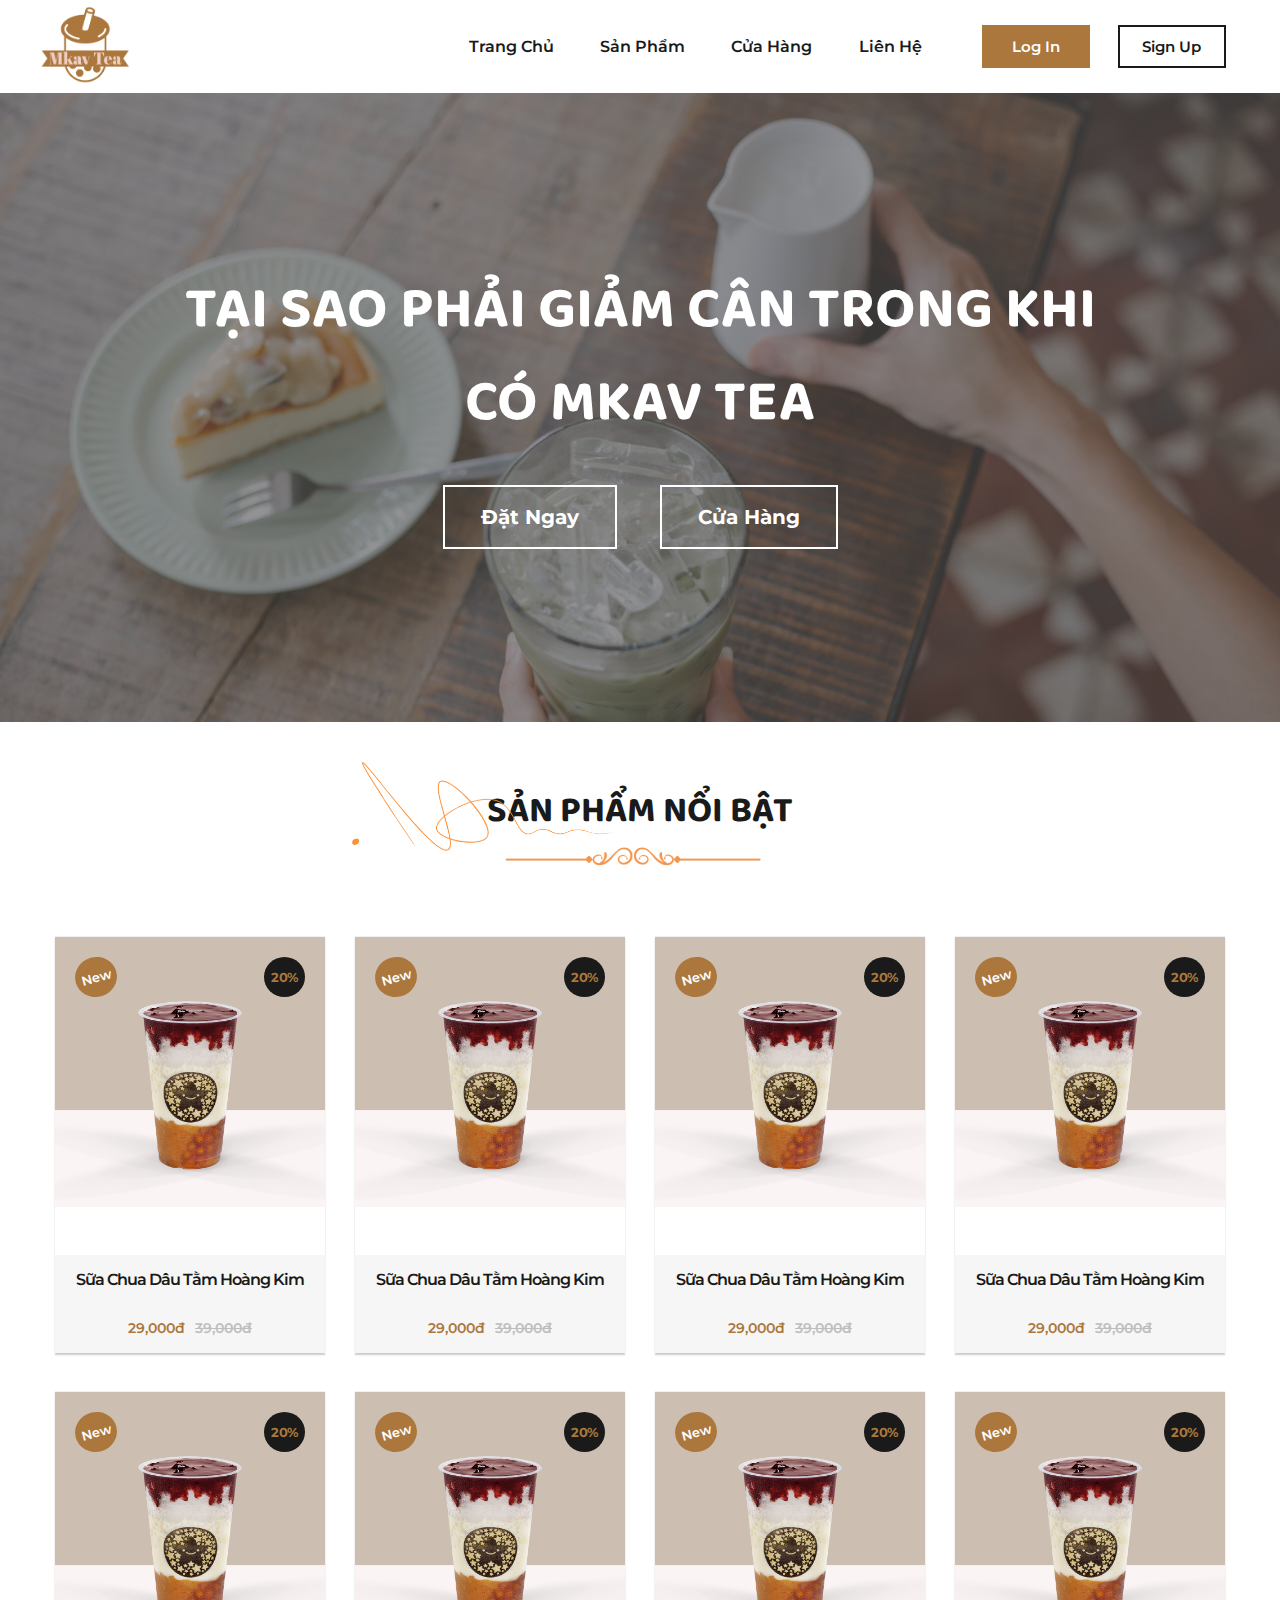
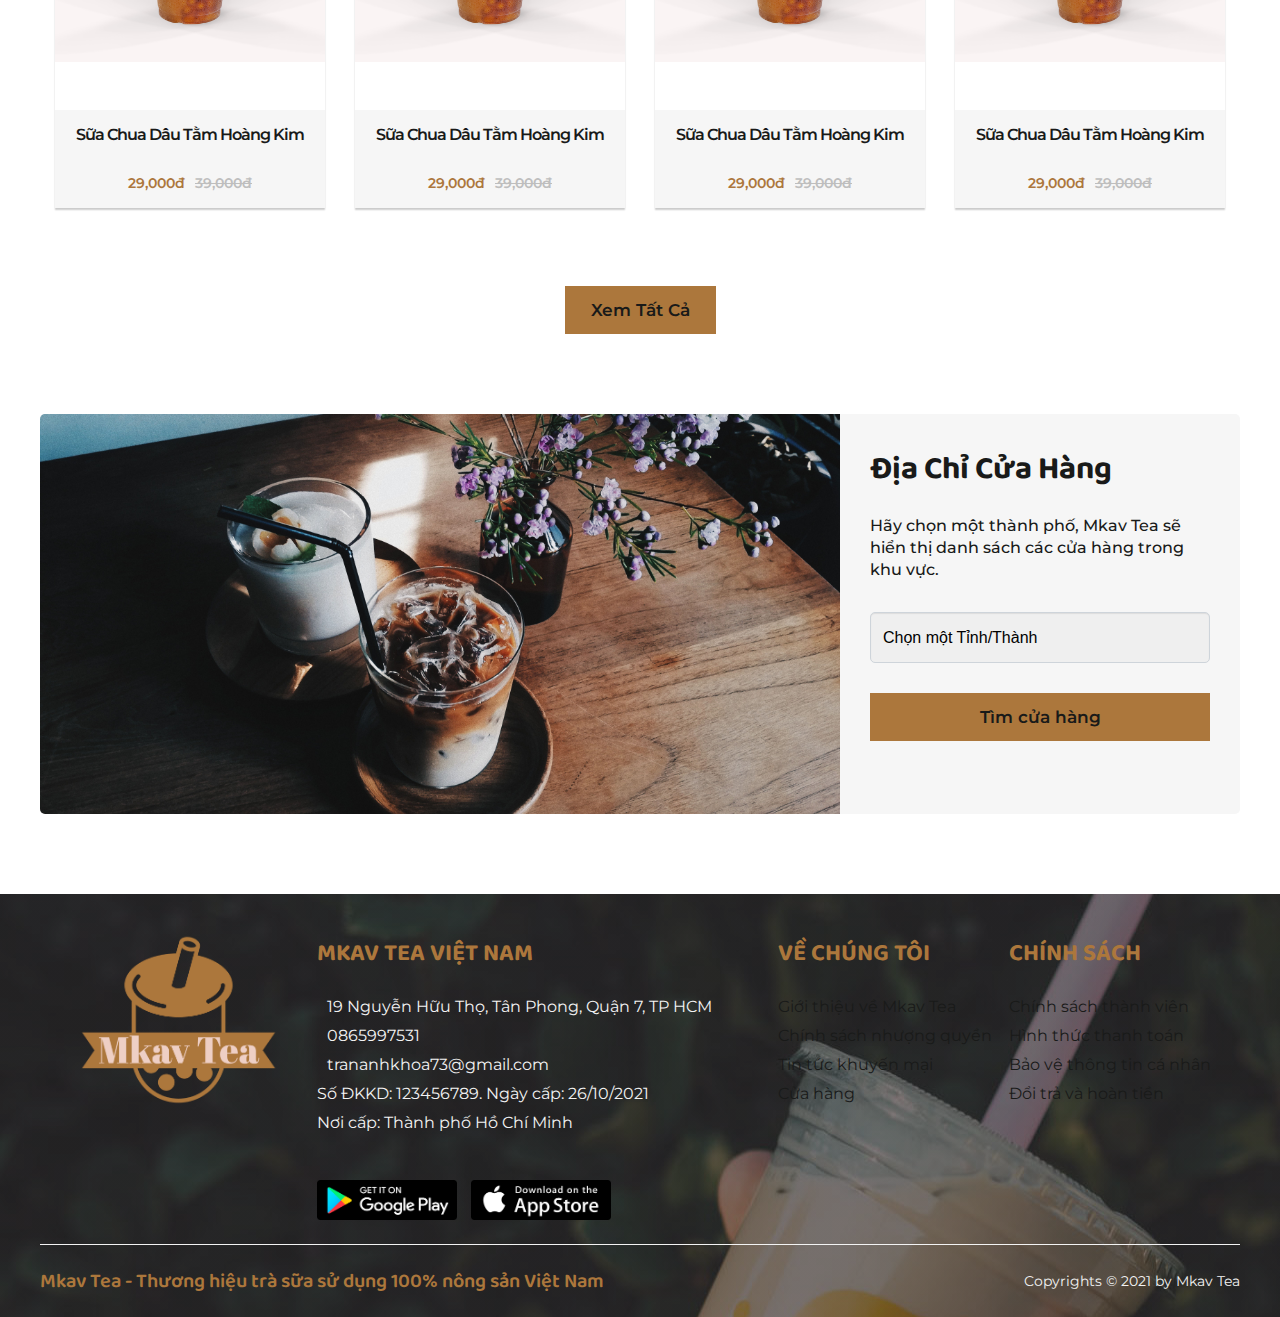
<file: index.html>
<!DOCTYPE html>
<html lang="en">

<head>
    <meta charset="UTF-8">
    <meta http-equiv="X-UA-Compatible" content="IE=edge">
    <meta name="viewport" content="width=device-width, initial-scale=1.0">
    <title>Mkav Tea</title>
    <link rel="shortcut icon" href="./assets/images/mkav-tea/logo_transparent.png" />
    <link rel="stylesheet" href="https://cdnjs.cloudflare.com/ajax/libs/font-awesome/6.0.0-beta2/css/all.min.css"
        integrity="sha512-YWzhKL2whUzgiheMoBFwW8CKV4qpHQAEuvilg9FAn5VJUDwKZZxkJNuGM4XkWuk94WCrrwslk8yWNGmY1EduTA=="
        crossorigin="anonymous" referrerpolicy="no-referrer" />
    <link rel="preconnect" href="https://fonts.googleapis.com">
    <link rel="preconnect" href="https://fonts.gstatic.com" crossorigin>
    <link
        href="https://fonts.googleapis.com/css2?family=Montserrat:wght@400;500;600;700&family=Baloo+2:wght@600;700&display=swap"
        rel="stylesheet">
    <link rel="stylesheet" href="./assets/css/style.css">
    <script src="./assets/js/index.js"></script>
</head>

<body>
    <div class="wrapper">
        <header class="header" id="header">
            <div class="container">
                <div class="nav-bar">
                    <div class="header-logo">
                        <a href="">
                            <img src="./assets/images/mkav-tea/logo_transparent.png" alt="">
                        </a>
                    </div>
                    <ul class="menu">
                        <a href="">
                            <li class="menu-item">Trang Chủ</li>
                        </a>
                        <a href="order.html">
                            <li class="menu-item">Sản Phẩm</li>
                        </a>
                        <a href="store.html">
                            <li class="menu-item">Cửa Hàng</li>
                        </a>
                        <a href="">
                            <li class="menu-item">Liên Hệ</li>
                        </a>
                        <li class="btn-group">
                            <button class="btn">Log In</button>
                            <button class="btn btn-transparent">Sign Up</button>
                        </li>
                    </ul>
                </div>
            </div>
        </header>
        <section class="section-hero">
            <div class="text-content">
                <h1>Tại sao phải giảm cân trong khi có Mkav Tea</h1>
                <div class="btn-lg-group">
                    <button class="btn btn-lg">Đặt Ngay</button>
                    <button class="btn btn-lg">Cửa Hàng</button>
                    </d>
                </div>
            </div>
        </section>
        <section class="section-product">
            <div class="container">
                <div class="product-header">
                    <h2>SẢN PHẨM NỔI BẬT</h2>
                    <div>
                        <img src="./assets/images/product/decor-1.png" alt="">
                    </div>
                    <img class="decor-absolute" src="./assets/images/product/decor-3.png" alt="">
                </div>
                <div class="product-list">
                    <div class="product">
                        <div class="product-tag">
                            <div class="new-tag">New</div>
                            <div class="discount-tag">20%</div>
                        </div>
                        <div class="product-img-wrap">
                            <img class="product-img" src="./assets/images/product/tchk.png" alt="">
                        </div>
                        <div class="product-item">
                            <h3 class="product-title">
                                Sữa Chua Dâu Tằm Hoàng Kim
                            </h3>
                            <div class="product-price">
                                29,000đ <span>39,000đ</span>
                            </div>
                            <a href="" class="btn btn-sm">
                                Đặt Hàng
                            </a>
                        </div>
                    </div>
                    <div class="product">
                        <div class="product-tag">
                            <div class="new-tag">New</div>
                            <div class="discount-tag">20%</div>
                        </div>
                        <div class="product-img-wrap">
                            <img class="product-img" src="./assets/images/product/tchk.png" alt="">
                        </div>
                        <div class="product-item">
                            <h3 class="product-title">
                                Sữa Chua Dâu Tằm Hoàng Kim
                            </h3>
                            <div class="product-price">
                                29,000đ <span>39,000đ</span>
                            </div>
                            <a href="" class="btn btn-sm">
                                Đặt Hàng
                            </a>
                        </div>
                    </div>
                    <div class="product">
                        <div class="product-tag">
                            <div class="new-tag">New</div>
                            <div class="discount-tag">20%</div>
                        </div>
                        <div class="product-img-wrap">
                            <img class="product-img" src="./assets/images/product/tchk.png" alt="">
                        </div>
                        <div class="product-item">
                            <h3 class="product-title">
                                Sữa Chua Dâu Tằm Hoàng Kim
                            </h3>
                            <div class="product-price">
                                29,000đ <span>39,000đ</span>
                            </div>
                            <a href="" class="btn btn-sm">
                                Đặt Hàng
                            </a>
                        </div>
                    </div>
                    <div class="product">
                        <div class="product-tag">
                            <div class="new-tag">New</div>
                            <div class="discount-tag">20%</div>
                        </div>
                        <div class="product-img-wrap">
                            <img class="product-img" src="./assets/images/product/tchk.png" alt="">
                        </div>
                        <div class="product-item">
                            <h3 class="product-title">
                                Sữa Chua Dâu Tằm Hoàng Kim
                            </h3>
                            <div class="product-price">
                                29,000đ <span>39,000đ</span>
                            </div>
                            <a href="" class="btn btn-sm">
                                Đặt Hàng
                            </a>
                        </div>
                    </div>
                    <div class="product">
                        <div class="product-tag">
                            <div class="new-tag">New</div>
                            <div class="discount-tag">20%</div>
                        </div>
                        <div class="product-img-wrap">
                            <img class="product-img" src="./assets/images/product/tchk.png" alt="">
                        </div>
                        <div class="product-item">
                            <h3 class="product-title">
                                Sữa Chua Dâu Tằm Hoàng Kim
                            </h3>
                            <div class="product-price">
                                29,000đ <span>39,000đ</span>
                            </div>
                            <a href="" class="btn btn-sm">
                                Đặt Hàng
                            </a>
                        </div>
                    </div>
                    <div class="product">
                        <div class="product-tag">
                            <div class="new-tag">New</div>
                            <div class="discount-tag">20%</div>
                        </div>
                        <div class="product-img-wrap">
                            <img class="product-img" src="./assets/images/product/tchk.png" alt="">
                        </div>
                        <div class="product-item">
                            <h3 class="product-title">
                                Sữa Chua Dâu Tằm Hoàng Kim
                            </h3>
                            <div class="product-price">
                                29,000đ <span>39,000đ</span>
                            </div>
                            <a href="" class="btn btn-sm">
                                Đặt Hàng
                            </a>
                        </div>
                    </div>
                    <div class="product">
                        <div class="product-tag">
                            <div class="new-tag">New</div>
                            <div class="discount-tag">20%</div>
                        </div>
                        <div class="product-img-wrap">
                            <img class="product-img" src="./assets/images/product/tchk.png" alt="">
                        </div>
                        <div class="product-item">
                            <h3 class="product-title">
                                Sữa Chua Dâu Tằm Hoàng Kim
                            </h3>
                            <div class="product-price">
                                29,000đ <span>39,000đ</span>
                            </div>
                            <a href="" class="btn btn-sm">
                                Đặt Hàng
                            </a>
                        </div>
                    </div>
                    <div class="product">
                        <div class="product-tag">
                            <div class="new-tag">New</div>
                            <div class="discount-tag">20%</div>
                        </div>
                        <div class="product-img-wrap">
                            <img class="product-img" src="./assets/images/product/tchk.png" alt="">
                        </div>
                        <div class="product-item">
                            <h3 class="product-title">
                                Sữa Chua Dâu Tằm Hoàng Kim
                            </h3>
                            <div class="product-price">
                                29,000đ <span>39,000đ</span>
                            </div>
                            <a href="" class="btn btn-sm">
                                Đặt Hàng
                            </a>
                        </div>
                    </div>
                </div>
                <div class="product-footer">
                    <a href="" class="btn btn-md">
                        Xem Tất Cả
                    </a>
                </div>
            </div>
        </section>
        <section class="section-stores">
            <div class="container">
                <div class="store">
                    <div class="store-image">
                        <img src="./assets/images/store-img.jpg" alt="">
                    </div>
                    <div class="store-info">
                        <h2 class="store-header">
                            Địa Chỉ Cửa Hàng
                        </h2>
                        <p class="store-description">
                            Hãy chọn một thành phố, Mkav Tea sẽ hiển
                            thị danh sách các cửa hàng trong khu vực.
                        </p>
                        <div class="store-form">
                            <i class="fas fa-chevron-down"></i>

                            <select class="form-select">
                                <option>Chọn một Tỉnh/Thành</option>
                                <option>Phú Yên</option>
                                <option>TP HCM</option>
                                <option>Kiên Giang</option>
                                <option>Đà Nẵng</option>
                            </select>
                            <a href="" class="btn btn-md">Tìm cửa hàng</a>
                        </div>

                    </div>
                </div>
            </div>
        </section>
        <footer>
            <div class="container">
                <div class="footer">
                    <div class="footer-logo">
                        <img src="./assets/images/mkav-tea/logo_transparent.png" alt="">

                    </div>
                    <div class="footer-contact">
                        <h4>Mkav Tea Việt Nam</h4>
                        <ul>
                            <li>
                                <i class="fas fa-map-marker"></i>
                                19 Nguyễn Hữu Thọ, Tân Phong, Quận 7, TP HCM
                            </li>
                            <li>
                                <i class="fas fa-phone"></i>
                                0865997531
                            </li>
                            <li>
                                <i class="fas fa-envelope"></i>
                                trananhkhoa73@gmail.com
                            </li>
                            <li>
                                Số ĐKKD: 123456789. Ngày cấp: 26/10/2021
                            </li>
                            <li>
                                Nơi cấp: Thành phố Hồ Chí Minh
                            </li>
                            <li class="social-icons">
                                <a href=""><i class="fab fa-facebook-square"></i></a>
                                <a href=""><i class="fab fa-instagram"></i></a>
                                <a href=""><i class="fab fa-twitter"></i></a>
                                <a href=""><i class="fab fa-youtube"></i></a>
                                <a href=""><i class="fab fa-tiktok"></i></a>
                            </li>
                            <li class="footer-download">
                                <a href=""><img src="./assets/images/ggplay.png" alt=""></a>
                                <a href=""><img src="./assets/images/appstore.png" alt=""></a>
                            </li>
                        </ul>
                    </div>
                    <div class="footer-content">
                        <h4>Về Chúng Tôi</h4>
                        <ul>
                            <a href="">
                                <li>Giới thiệu về Mkav Tea</li>
                            </a>
                            <a href="">
                                <li>Chính sách nhượng quyền</li>
                            </a>
                            <a href="">
                                <li>Tin tức khuyến mại</li>
                            </a>
                            <a href="">
                                <li>Cửa hàng</li>
                            </a>
                        </ul>
                    </div>
                    <div class="footer-content">
                        <h4>Chính Sách</h4>
                        <ul>
                            <a href="">
                                <li>Chính sách thành viên</li>
                            </a>
                            <a href="">
                                <li>Hình thức thanh toán</li>
                            </a>
                            <a href="">
                                <li>Bảo vệ thông tin cá nhân</li>
                            </a>
                            <a href="">
                                <li>Đổi trả và hoàn tiền</li>
                            </a>
                        </ul>
                    </div>
                </div>
                <div class="footer-bottom">
                    <h4>Mkav Tea - Thương hiệu trà sữa sử dụng 100% nông sản Việt Nam</h4>
                    <p>Copyrights © 2021 by Mkav Tea</p>
                </div>
            </div>
        </footer>
    </div>

</body>

</html>
</file>
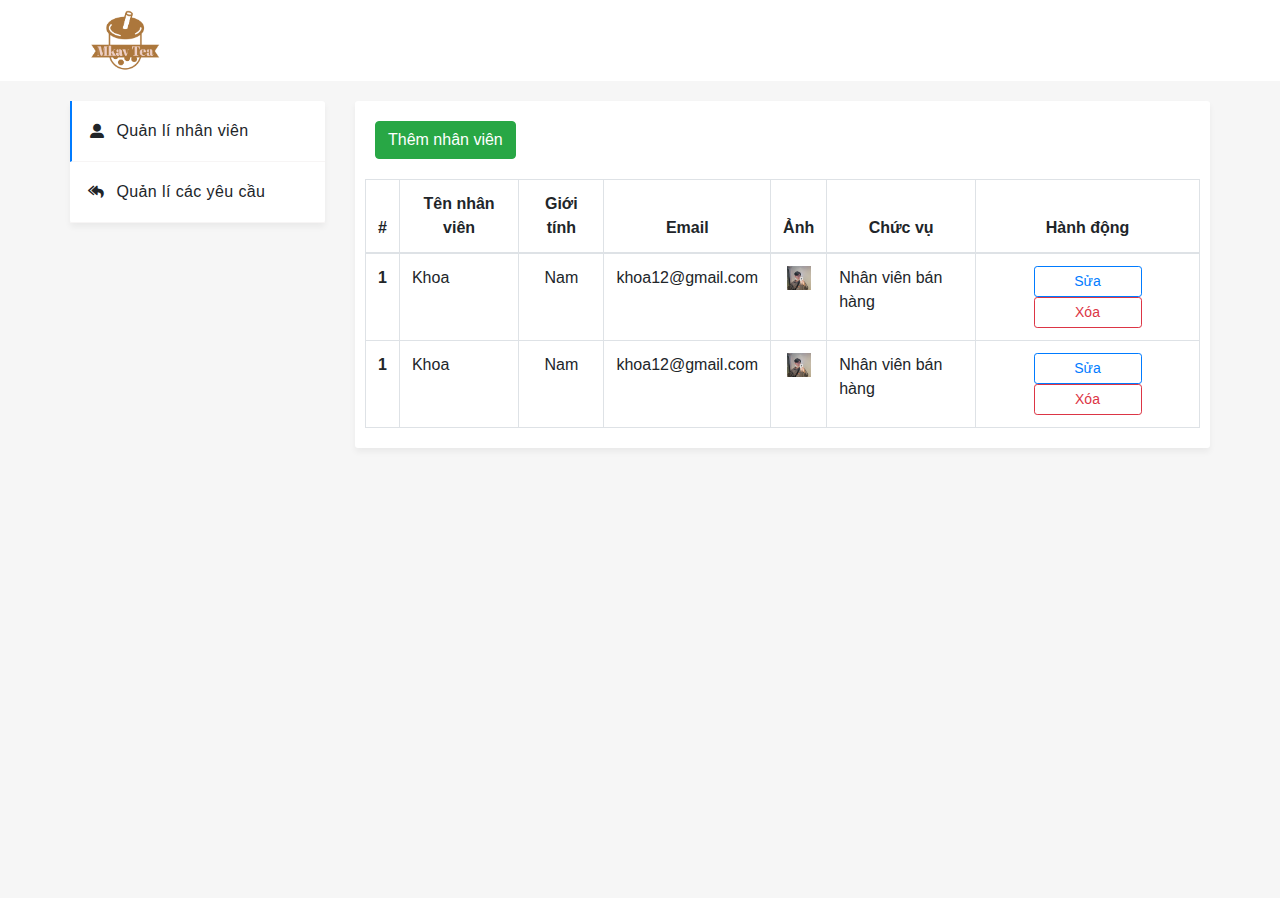
<file: admin.html>
<!DOCTYPE html>
<html lang="en">

<head>
    <meta charset="UTF-8">
    <meta http-equiv="X-UA-Compatible" content="IE=edge">
    <meta name="viewport" content="width=device-width, initial-scale=1.0">
    <title>Mkav Tea</title>
    <link rel="shortcut icon" href="./assets/images/mkav-tea/logo_transparent.png" />
    <link rel="stylesheet" href="https://cdnjs.cloudflare.com/ajax/libs/font-awesome/6.0.0-beta2/css/all.min.css" />
    <link rel="preconnect" href="https://fonts.googleapis.com">
    <link rel="preconnect" href="https://fonts.gstatic.com" crossorigin>
    <link
        href="https://fonts.googleapis.com/css2?family=Montserrat:wght@400;500;600;700&family=Baloo+2:wght@600;700&Barlow:wght@400;500;600&display=swap"
        rel="stylesheet">
    <link rel="stylesheet" href="./assets/css/admin.css">
    <link rel="stylesheet" href="https://cdn.jsdelivr.net/npm/bootstrap@4.6.0/dist/css/bootstrap.min.css">
    <script src="https://cdnjs.cloudflare.com/ajax/libs/jquery/3.6.0/jquery.min.js"></script>
    <script src="https://cdn.jsdelivr.net/npm/bootstrap@4.6.0/dist/js/bootstrap.min.js"></script>
    <script src="https://cdn.jsdelivr.net/npm/bootstrap@4.6.0/dist/js/bootstrap.bundle.min.js"></script>

</head>

<body>
    <div class="wrapper">
        <header class="order-header">
            <div class="container">
                <a href="../" class="order-header-logo">
                    <img src="./assets/images/mkav-tea/logo_transparent.png" alt="">
                </a>
                <!-- <div class="order-header-button">
                    <a href="" class="btn">Log In</a>
                </div> -->
            </div>
        </header>
        <section class="profile-main">
            <div class="container">
                <div class="profile-main__left">
                    <div class="profile-main__left--item active">
                        <i class="fas fa-user-alt"></i>
                        Quản lí nhân viên
                    </div>
                    <div class="profile-main__left--item">
                        <i class="fas fa-reply-all"></i>
                        Quản lí các yêu cầu
                    </div>
                </div>
                <div class="profile-main__right">
                    <div class="tab" id="admin">
                        <div class="btn-add">
                            <button type="button" class="btn btn-success" data-target="#add-modal" data-toggle="modal">Thêm nhân viên</button>
                        </div>
                        <table class="table table-bordered">
                            <thead>
                                <tr>
                                    <th scope="col" class="text-center">#</th>
                                    <th scope="col" class="text-center">Tên nhân viên</th>
                                    <th scope="col" class="text-center">Giới tính</th>
                                    <th scope="col" class="text-center">Email</th>
                                    <th scope="col" class="text-center">Ảnh</th>
                                    <th scope="col" class="text-center">Chức vụ</th>
                                    <th scope="col" class="text-center">Hành động</th>
                                </tr>
                            </thead>
                            <tbody>
                                <tr>
                                    <th scope="row" class="text-center">1</th>
                                    <td>Khoa</td>
                                    <td class="text-center">Nam</td>
                                    <td>khoa12@gmail.com</td>
                                    <td class="text-center"><img src="./assets/images/me.jpg" alt=""></td>
                                    <td>Nhân viên bán hàng</td>
                                    <td class="text-center">
                                        <button type="button" class="btn btn-sm btn-outline-primary"
                                            data-target="#edit-modal" data-toggle="modal">Sửa</button>
                                        <button type="button" class="btn btn-sm btn-outline-danger">Xóa</button>
                                    </td>
                                </tr>
                                <tr>
                                    <th scope="row" class="text-center">1</th>
                                    <td>Khoa</td>
                                    <td class="text-center">Nam</td>
                                    <td>khoa12@gmail.com</td>
                                    <td class="text-center"><img src="./assets/images/me.jpg" alt=""></td>
                                    <td>Nhân viên bán hàng</td>
                                    <td class="text-center">
                                        <button type="button" class="btn btn-sm btn-outline-primary"
                                            data-target="#edit-modal" data-toggle="modal">Sửa</button>
                                        <button type="button" class="btn btn-sm btn-outline-danger">Xóa</button>
                                    </td>
                                </tr>
                            </tbody>
                        </table>
                    </div>
                </div>
            </div>

        </section>
    </div>

    <div class="modal fade" id="edit-modal" tabindex="-1" role="dialog" aria-hidden="true">
        <div class="modal-dialog" role="document">
            <div class="modal-content">
                <div class="modal-header">
                    <h5 class="modal-title">Sửa thông tin nhân viên</h5>
                    <button type="button" class="close" data-dismiss="modal" aria-label="Close">
                        <span aria-hidden="true">&times;</span>
                    </button>
                </div>
                <div class="modal-body">
                    <form>
                        <div class="form-group">
                            <label for="edit-name">Tên</label>
                            <input type="text" class="form-control" id="edit-name">
                        </div>
                        <div class="form-group">
                            <label for="male" style="display: block; width: 100%;">Giới tính</label>
                            <div class="form-check form-check-inline">
                                <input class="form-check-input" type="radio" name="gender" value="male" id="edit-male"
                                    checked>
                                <label class="form-check-label" for="edit-male">
                                    Nam
                                </label>
                            </div>
                            <div class="form-check form-check-inline">
                                <input class="form-check-input" type="radio" name="gender" value="female" id="edit-female">
                                <label class="form-check-label" for="edit-female">
                                    Nữ
                                </label>
                            </div>
                            <div class="form-check form-check-inline">
                                <input class="form-check-input" type="radio" name="gender" value="other" id="edit-other">
                                <label class="form-check-label" for="edit-other">
                                    Khác
                                </label>
                            </div>
                        </div>
                        <div class="form-group">
                            <label for="edit-email">Email</label>
                            <input type="email" class="form-control" id="edit-email">
                        </div>
                        <div class="form-group">
                            <label for="edit-position">Chức vụ</label>
                            <select class="form-control" id="edit-position">
                                <option value="1">Nhân viên bán hàng</option>
                                <option value="2">Nhân viên giao hàng</option>
                                <option value="3">Nhân viên Chăm sóc khách hàng</option>
                            </select>
                        </div>
                        <div class="form-group">
                            <label for="edit-image">Ảnh đại diện</label>
                            <div class="custom-file">
                                <input type="file" class="custom-file-input" id="edit-image" name="image">
                                <label class="custom-file-label" for="edit-image">Chọn ảnh...</label>
                            </div>
                        </div>
                    </form>
                </div>
                <div class="modal-footer">
                    <button type="button" class="btn btn-secondary" data-dismiss="modal">Đóng</button>
                    <button type="button" class="btn btn-success">Lưu</button>
                </div>
            </div>
        </div>
    </div>

    <div class="modal fade" id="add-modal" tabindex="-1" role="dialog" aria-hidden="true">
        <div class="modal-dialog" role="document">
            <div class="modal-content">
                <div class="modal-header">
                    <h5 class="modal-title">Thêm nhân viên</h5>
                    <button type="button" class="close" data-dismiss="modal" aria-label="Close">
                        <span aria-hidden="true">&times;</span>
                    </button>
                </div>
                <div class="modal-body">
                    <form>
                        <div class="form-group">
                            <label for="name">Tên</label>
                            <input type="text" class="form-control" id="name" placeholder="Nhập tên...">
                        </div>
                        <div class="form-group">
                            <label for="male" style="display: block; width: 100%;">Giới tính</label>
                            <div class="form-check form-check-inline">
                                <input class="form-check-input" type="radio" name="gender" value="male" id="male"
                                    checked>
                                <label class="form-check-label" for="male">
                                    Nam
                                </label>
                            </div>
                            <div class="form-check form-check-inline">
                                <input class="form-check-input" type="radio" name="gender" value="female" id="female">
                                <label class="form-check-label" for="female">
                                    Nữ
                                </label>
                            </div>
                            <div class="form-check form-check-inline">
                                <input class="form-check-input" type="radio" name="gender" value="other" id="other">
                                <label class="form-check-label" for="other">
                                    Khác
                                </label>
                            </div>
                        </div>
                        <div class="form-group">
                            <label for="email">Email</label>
                            <input type="email" class="form-control" id="email"  placeholder="Nhập email...">
                        </div>
                        <div class="form-group">
                            <label for="password">Mật khẩu</label>
                            <input type="password" class="form-control" id="password"  placeholder="Nhập password...">
                        </div>
                        <div class="form-group">
                            <label for="position">Chức vụ</label>
                            <select class="form-control" id="position">
                                <option selected>Chọn chức vụ...</option>
                                <option value="1">Nhân viên bán hàng</option>
                                <option value="2">Nhân viên giao hàng</option>
                                <option value="3">Nhân viên Chăm sóc khách hàng</option>
                            </select>
                        </div>
                        <div class="form-group">
                            <label for="image">Ảnh đại diện</label>
                            <div class="custom-file">
                                <input type="file" class="custom-file-input" id="image" name="image">
                                <label class="custom-file-label" for="image">Chọn ảnh...</label>
                            </div>
                        </div>
                    </form>
                </div>
                <div class="modal-footer">
                    <button type="button" class="btn btn-secondary" data-dismiss="modal">Đóng</button>
                    <button type="button" class="btn btn-success">Lưu</button>
                </div>
            </div>
        </div>
    </div>
</body>

</html>
</file>
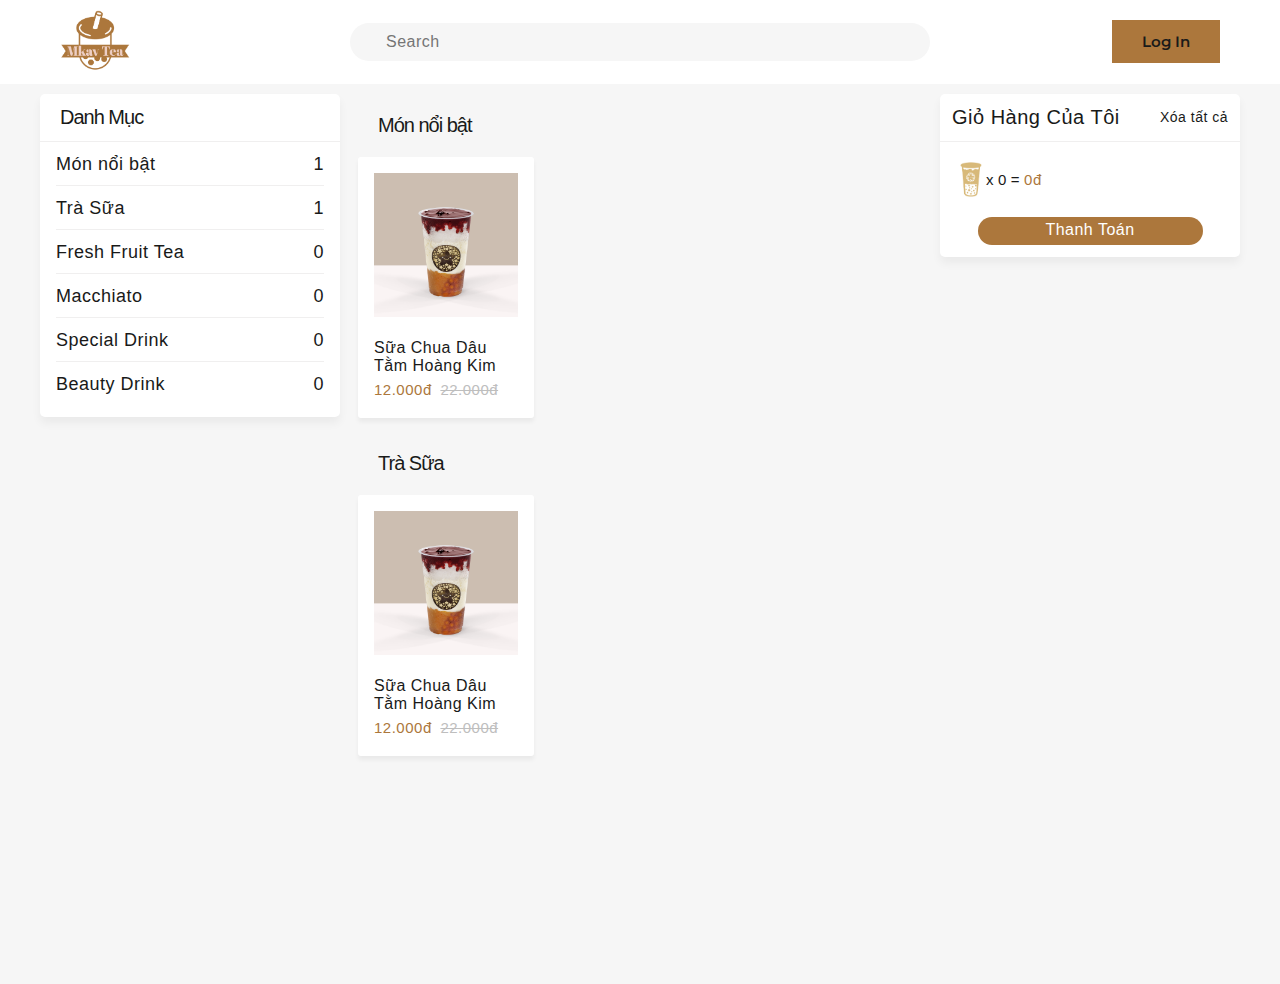
<file: order.html>
<!DOCTYPE html>
<html lang="en">

<head>
    <meta charset="UTF-8">
    <meta http-equiv="X-UA-Compatible" content="IE=edge">
    <meta name="viewport" content="width=device-width, initial-scale=1.0">
    <title>Mkav Tea</title>
    <link rel="shortcut icon" href="./assets/images/mkav-tea/logo_transparent.png" />
    <link rel="stylesheet" href="https://cdnjs.cloudflare.com/ajax/libs/font-awesome/6.0.0-beta2/css/all.min.css"
        integrity="sha512-YWzhKL2whUzgiheMoBFwW8CKV4qpHQAEuvilg9FAn5VJUDwKZZxkJNuGM4XkWuk94WCrrwslk8yWNGmY1EduTA=="
        crossorigin="anonymous" referrerpolicy="no-referrer" />
    <link rel="preconnect" href="https://fonts.googleapis.com">
    <link rel="preconnect" href="https://fonts.gstatic.com" crossorigin>
    <link
        href="https://fonts.googleapis.com/css2?family=Montserrat:wght@400;500;600;700&family=Baloo+2:wght@600;700&Barlow:wght@400;500;600&display=swap"
        rel="stylesheet">
    <link rel="stylesheet" href="./assets/css/style.css">
    <script src="https://cdnjs.cloudflare.com/ajax/libs/jquery/3.6.0/jquery.min.js"
        integrity="sha512-894YE6QWD5I59HgZOGReFYm4dnWc1Qt5NtvYSaNcOP+u1T9qYdvdihz0PPSiiqn/+/3e7Jo4EaG7TubfWGUrMQ=="
        crossorigin="anonymous" referrerpolicy="no-referrer"></script>
    <script src="./assets/js/order.js"></script>
</head>

<body>
    <div class="wrapper">
        <header class="order-header">
            <div class="container">
                <a href="../" class="order-header-logo">
                    <img src="./assets/images/mkav-tea/logo_transparent.png" alt="">
                </a>
                <div class="order-header-search">
                    <i class="fas fa-search"></i>
                    <input type="text" placeholder="Search">
                </div>
                <div class="order-header-button">
                    <a href="" class="btn">Log In</a>
                </div>
            </div>
        </header>
        <section class="order-main">
            <div class="container">
                <div class="order-sidebar order-sidebar-left">
                    <h3>Danh Mục</h3>
                    <ul id="order">
                        <li id="order-1">Món nổi bật<span>8</span></li>
                        <li id="order-2">Trà Sữa<span>8</span></li>
                        <li id="order-3">Fresh Fruit Tea<span>81</span></li>
                        <li id="order-4">Macchiato<span>8</span></li>
                        <li id="order-5">Special Drink<span>8</span></li>
                        <li id="order-6" class="none-border">Beauty Drink<span>8</span></li>
                    </ul>
                </div>
                <div class="order-center" id="order-center">
                    <div class="category">
                        <h3>Món nổi bật</h3>
                        <i class="fas fa-chevron-down fa-chevron" id="chevron-1"></i>
                        <div class="list-product" id="list-product-1">
                            <div class="product">
                                <div>
                                    <img src="./assets/images/product/tchk.png" alt="">
                                </div>
                                <div class="product-bottom">
                                    <h5>
                                        Sữa Chua Dâu Tằm Hoàng Kim
                                    </h5>
                                    <div data-price="12">
                                        12.000đ <span data-price="22">22.000đ</span>
                                    </div>
                                    <i class="fas fa-plus-circle open-popup"></i>
                                </div>
                            </div>
                        </div>
                    </div>
                    <div class="category">
                        <h3>Trà Sữa</h3>
                        <i class="fas fa-chevron-down fa-chevron" id="chevron-2"></i>
                        <div class="list-product" id="list-product-2">
                            <div class="product">
                                <div>
                                    <img src="./assets/images/product/tchk.png" alt="">
                                </div>
                                <div class="product-bottom">
                                    <h5>
                                        Sữa Chua Dâu Tằm Hoàng Kim
                                    </h5>
                                    <div data-price="12">
                                        12.000đ <span data-price="22">22.000đ</span>
                                    </div>
                                    <i class="fas fa-plus-circle open-popup"></i>
                                </div>
                            </div>
                        </div>
                    </div>
                </div>
                <div class="order-sidebar order-sidebar-right">
                    <div class="cart-group-top">
                        <div class="cart-title">
                            <div class="cart-title-left">Giỏ Hàng Của Tôi</div>
                            <div class="cart-title-right" id="remove-all-cart">Xóa tất cả</div>
                        </div>
                        <div class="cart-order">

                        </div>
                    </div>
                    <div class="cart-group-bottom">
                        <div class="cart-count">
                            <img src="./assets/images/product/icon-glass-tea.png" alt="">
                            <div class="cart-count-item cart-count-item-1">x</div>
                            <div class="cart-count-item cart-count-item-2">0</div>
                            <div class="cart-count-item cart-count-item-3">=</div>
                            <div class="cart-count-item cart-count-item-4">0đ</div>
                        </div>
                        <div class="cart-button">Thanh Toán</div>
                    </div>
                </div>
            </div>
        </section>
        <div class="popup" id="popup">
            <div class="popup-content">
                <div class="popup-info">
                    <div class="popup-info-left">
                        <img id="product-image" src="./assets/images/product/tchk.png" alt="">
                    </div>
                    <div class="popup-info-right">
                        <div class="name" id="product-name">Sữa Chua Dâu Tằm Hạt Dẻ</div>
                        <div class="price">
                            <div>
                                <span id="product-price">29.000đ</span>
                                <span id="old-price">39.000đ</span>
                            </div>
                        </div>
                        <div class="info" id="product-info">Chưa có thông tin</div>
                        <div class="quantity">
                            <i class="fas fa-minus-circle" id="reduce-product"></i>
                            <div class="amount" id="product-amount">1</div>
                            <i class="fas fa-plus-circle" id="add-product"></i>
                            <div class="money" id="product-money">29.000đ</div>
                        </div>
                    </div>
                    <i class="fas fa-times" id="close-popup"></i>
                </div>
                <div class="popup-customize">
                    <div class="popup-customize-item">
                        <div class="title">Chọn size</div>
                        <div class="content-list">
                            <div class="content">
                                <label for="size-m">Size M</label>
                                <input type="radio" name="size" value="M" id="size-m" checked>
                                <span class="checkmark"></span>
                            </div>
                            <div class="content">
                                <label for="size-l">Size L</label>
                                <input type="radio" name="size" value="L" id="size-l">
                                <span class="checkmark"></span>
                            </div>
                        </div>
                    </div>
                    <div class="popup-customize-item">
                        <div class="title">Chọn đường</div>
                        <div class="content-list">
                            <div class="content">
                                <label for="100%-sugar">100% đường</label>
                                <input type="radio" name="sugar" value="100%" id="100%-sugar" checked>
                                <span class="checkmark"></span>
                            </div>
                            <div class="content">
                                <label for="70%-sugar">70% đường</label>
                                <input type="radio" name="sugar" value="70%" id="70%-sugar">
                                <span class="checkmark"></span>
                            </div>
                            <div class="content">
                                <label for="50%-sugar">50% đường</label>
                                <input type="radio" name="sugar" value="50%" id="50%-sugar">
                                <span class="checkmark"></span>
                            </div>
                        </div>
                    </div>
                    <div class="popup-customize-item">
                        <div class="title">Chọn đá</div>
                        <div class="content-list">
                            <div class="content">
                                <label for="100%-ice">100% đá</label>
                                <input type="radio" name="ice" value="100%" id="100%-ice" checked>
                                <span class="checkmark"></span>
                            </div>
                            <div class="content">
                                <label for="70%-ice">70% đá</label>
                                <input type="radio" name="ice" value="70%" id="70%-ice">
                                <span class="checkmark"></span>
                            </div>
                            <div class="content">
                                <label for="50%-ice">50% đá</label>
                                <input type="radio" name="ice" value="50%" id="50%-ice">
                                <span class="checkmark"></span>
                            </div>
                        </div>
                    </div>
                    <div class="popup-customize-item popup-customize-topping">
                        <div class="title">Chọn topping</div>
                        <div class="list-topping">
                            <div class="content">
                                <label for="topping-1">
                                    Thêm trân châu sương mai
                                    <span>+ 10.000đ</span>
                                </label>
                                <input type="checkbox" name="topping" id="topping-1" value="trân châu sương mai"
                                    data-price="10">
                                <span class="checkmark-cb"></span>
                            </div>
                            <div class="content">
                                <label for="topping-2">
                                    Thêm khoai môn
                                    <span>+ 10.000đ</span>
                                </label>
                                <input type="checkbox" name="topping" id="topping-2" value="khoai môn" data-price="10">
                                <span class="checkmark-cb"></span>
                            </div>
                        </div>
                    </div>
                </div>

            </div>
            <div class="overlay">

            </div>
        </div>
        <i class="fas fa-arrow-up" id="scroll-top"></i>
    </div>
</body>

</html>
</file>
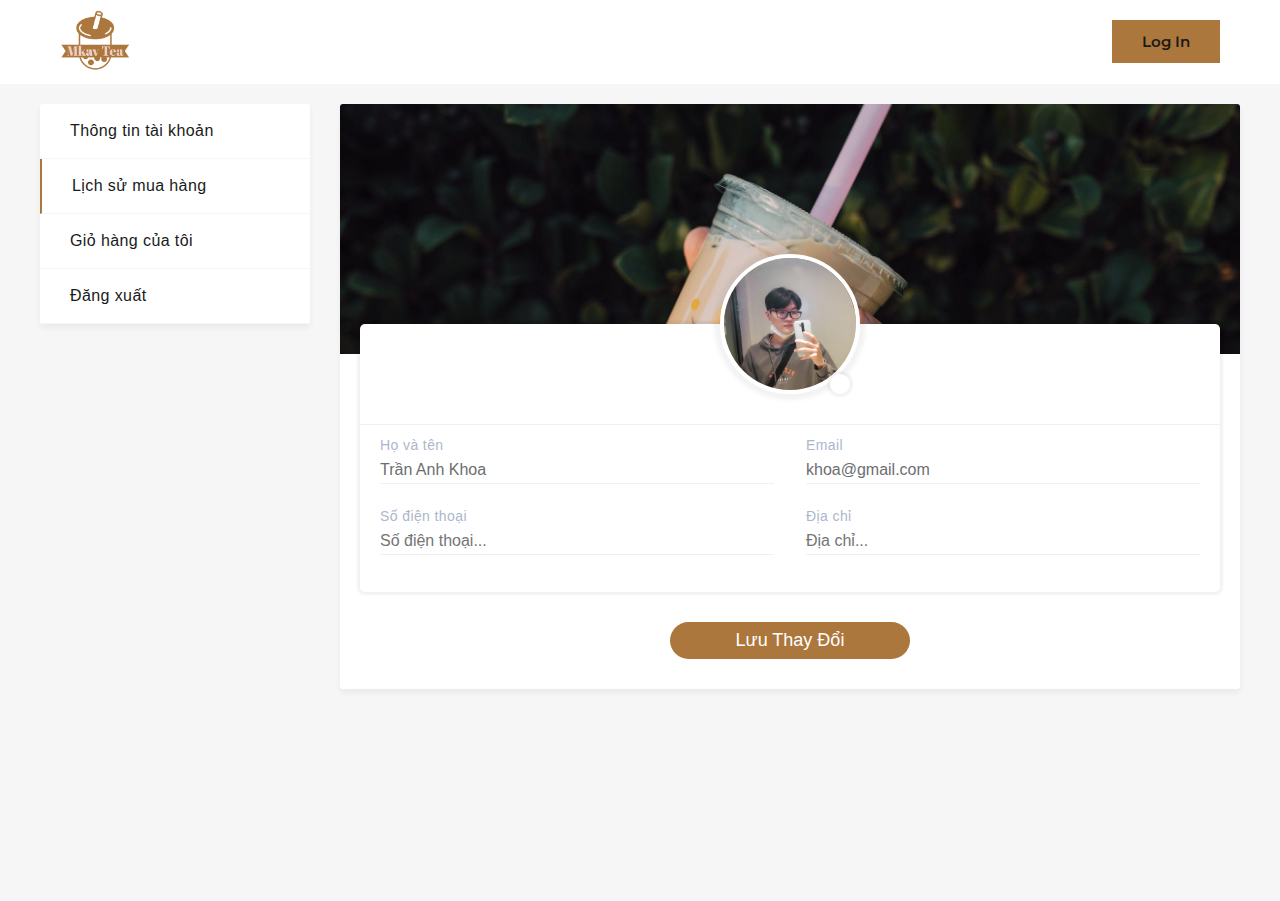
<file: profile.html>
<!DOCTYPE html>
<html lang="en">

<head>
    <meta charset="UTF-8">
    <meta http-equiv="X-UA-Compatible" content="IE=edge">
    <meta name="viewport" content="width=device-width, initial-scale=1.0">
    <title>Mkav Tea</title>
    <link rel="shortcut icon" href="./assets/images/mkav-tea/logo_transparent.png" />
    <link rel="stylesheet" href="https://cdnjs.cloudflare.com/ajax/libs/font-awesome/6.0.0-beta2/css/all.min.css"
        integrity="sha512-YWzhKL2whUzgiheMoBFwW8CKV4qpHQAEuvilg9FAn5VJUDwKZZxkJNuGM4XkWuk94WCrrwslk8yWNGmY1EduTA=="
        crossorigin="anonymous" referrerpolicy="no-referrer" />
    <link rel="preconnect" href="https://fonts.googleapis.com">
    <link rel="preconnect" href="https://fonts.gstatic.com" crossorigin>
    <link
        href="https://fonts.googleapis.com/css2?family=Montserrat:wght@400;500;600;700&family=Baloo+2:wght@600;700&Barlow:wght@400;500;600&display=swap"
        rel="stylesheet">
    <link rel="stylesheet" href="./assets/css/style.css">
    <script src="https://cdnjs.cloudflare.com/ajax/libs/jquery/3.6.0/jquery.min.js"
        integrity="sha512-894YE6QWD5I59HgZOGReFYm4dnWc1Qt5NtvYSaNcOP+u1T9qYdvdihz0PPSiiqn/+/3e7Jo4EaG7TubfWGUrMQ=="
        crossorigin="anonymous" referrerpolicy="no-referrer"></script>
    <!-- <link rel="stylesheet" href="https://cdn.jsdelivr.net/npm/bootstrap@4.6.0/dist/css/bootstrap.min.css"> -->
    <script src="https://cdnjs.cloudflare.com/ajax/libs/jquery/3.6.0/jquery.min.js"></script>
    <!-- <script src="https://cdn.jsdelivr.net/npm/bootstrap@4.6.0/dist/js/bootstrap.min.js"></script>
    <script src="https://cdn.jsdelivr.net/npm/bootstrap@4.6.0/dist/js/bootstrap.bundle.min.js"></script> -->
</head>

<style>
    /* html {
        font-size: 100%;
    } */

    .profile-main__left--item {
        font-size: 16px;
    }

    .profile-main__left--item i {
        font-size: 14px;
    }
</style>

<body>
    <div class="wrapper">
        <header class="order-header">
            <div class="container">
                <a href="../" class="order-header-logo">
                    <img src="./assets/images/mkav-tea/logo_transparent.png" alt="">
                </a>
                <!-- <div class="order-header-search">
                    <i class="fas fa-search"></i>
                    <input type="text" placeholder="Search">
                </div> -->
                <div class="order-header-button">
                    <a href="" class="btn">Log In</a>
                </div>
            </div>
        </header>
        <section class="profile-main">
            <div class="container">
                <div class="profile-main__left">
                    <div class="profile-main__left--item">
                        <i class="fas fa-user-alt"></i>
                        Thông tin tài khoản
                    </div>
                    <div class="profile-main__left--item active">
                        <i class="fas fa-history"></i>
                        Lịch sử mua hàng
                    </div>
                    <div class="profile-main__left--item">
                        <i class="fas fa-shopping-cart"></i>
                        Giỏ hàng của tôi
                    </div>
                    <div class="profile-main__left--item">
                        <i class="fas fa-sign-out-alt"></i>
                        <a href="/user/logout">Đăng xuất</a>
                    </div>
                </div>
                <div class="profile-main__right">
                    <div class="tab" id="profile" >
                        <div class="bg-top">
                        </div>
                        <div class="profile-content">
                            <div class="avatar">
                                <img src="./assets//images/me.jpg" alt="">
                                <label for="user-image"><i class="fas fa-camera"></i></label>
                                <input type="file" name="user-image" id="user-image" style="display: none;">
                            </div>
                            <div class="profile-form">
                                <div class="profile-form-item">
                                    <label for="name">Họ và tên</label>
                                    <input value="Trần Anh Khoa" type="text" placeholder="Họ tên..." name="name"
                                        id="name">
                                </div>
                                <div class="profile-form-item">
                                    <label for="email">Email</label>
                                    <input value="khoa@gmail.com" type="text" placeholder="Email..." name="email"
                                        id="email">
                                </div>
                                <div class="profile-form-item">
                                    <label for="phone">Số điện thoại</label>
                                    <input type="text" placeholder="Số điện thoại..." name="phone" id="phone">
                                </div>
                                <div class="profile-form-item">
                                    <label for="address">Địa chỉ</label>
                                    <input type="text" placeholder="Địa chỉ..." name="address" id="address">
                                </div>
                            </div>
                        </div>
                        <button class="cart-button">Lưu Thay Đổi</button>
                    </div>
                    <div class="tab" id="cart" style="display: none">
                        <div class="order">
                            <div class="order-title">
                                <div class=" d-flex justify-content-between pt-3 pl-3 pr-3">
                                    <span class="h4 text-info">Đơn hàng của bạn </span>
                                    <span class="order-status text-warning h5">Đang xử lí</span>
                                </div>
                                <div class=" d-flex justify-content-between pb-3 pl-3 pr-3">
                                    <span class="text-info">Ngày đặt hàng: </span>
                                    <span class="order-status text-warning">Ngày nhận hàng: </span>
                                </div>
                            </div>
                            <table class="table table-bordered">
                                <thead>
                                    <tr>
                                        <th scope="col" class="text-center">#</th>
                                        <th scope="col" class="text-center">Tên sản phẩm</th>
                                        <th scope="col" class="text-center">Ảnh</th>
                                        <th scope="col" class="text-center">Thông tin</th>
                                        <th scope="col" class="text-center">Toppings</th>
                                        <th scope="col" class="text-center">Đơn giá</th>
                                        <th scope="col" class="text-center">Số lượng</th>
                                        <!-- <th scope="col" class="text-center">Ngày đặt hàng</th> -->
                                    </tr>
                                </thead>
                                <tbody>
                                    <tr>
                                        <th scope="row" class="text-center align-middle">1</th>
                                        <td class="align-middle">Sữa chua dâu tằm hoàng kim (29.000đ)</td>
                                        <td class="text-center align-middle"><img src="./assets/images/me.jpg" alt="">
                                        </td>
                                        <td class="align-middle">Size M <br>100% Đườg <br>100% Đá <br></td>
                                        <td class="align-middle">Khoai môn (9.000đ) <br>Trân châu đen (10.000đ)</td>
                                        <td class="text-center align-middle">300.000đ</td>
                                        <td class="text-center align-middle">2</td>
                                        <!-- <td class="text-center align-middle">2021</td> -->
                                    </tr>
                                    <tr>
                                        <th scope="row" class="text-center align-middle">1</th>
                                        <td class="align-middle">Sữa chua dâu tằm hoàng kim (29.000đ)</td>
                                        <td class="text-center align-middle"><img src="./assets/images/me.jpg" alt="">
                                        </td>
                                        <td class="align-middle">Size M <br>100% Đườg <br>100% Đá <br></td>
                                        <td class="align-middle">Khoai môn (9.000đ) <br>Trân châu đen (10.000đ)</td>
                                        <td class="text-center align-middle">300.000đ</td>
                                        <td class="text-center align-middle">2</td>
                                        <!-- <td class="text-center align-middle">2021</td> -->
                                    </tr>
                                </tbody>
                            </table>
                            <div class="order-bottom d-flex justify-content-end p-3">
                                <span class="h5 text-info">Tổng tiền: </span>
                                <span class="total-money h5 ml-1 text-primary">200.000đ</span>
                            </div>
                        </div>

                    </div>
                </div>
            </div>
    </div>

    </section>
    </div>
</body>

</html>
</file>
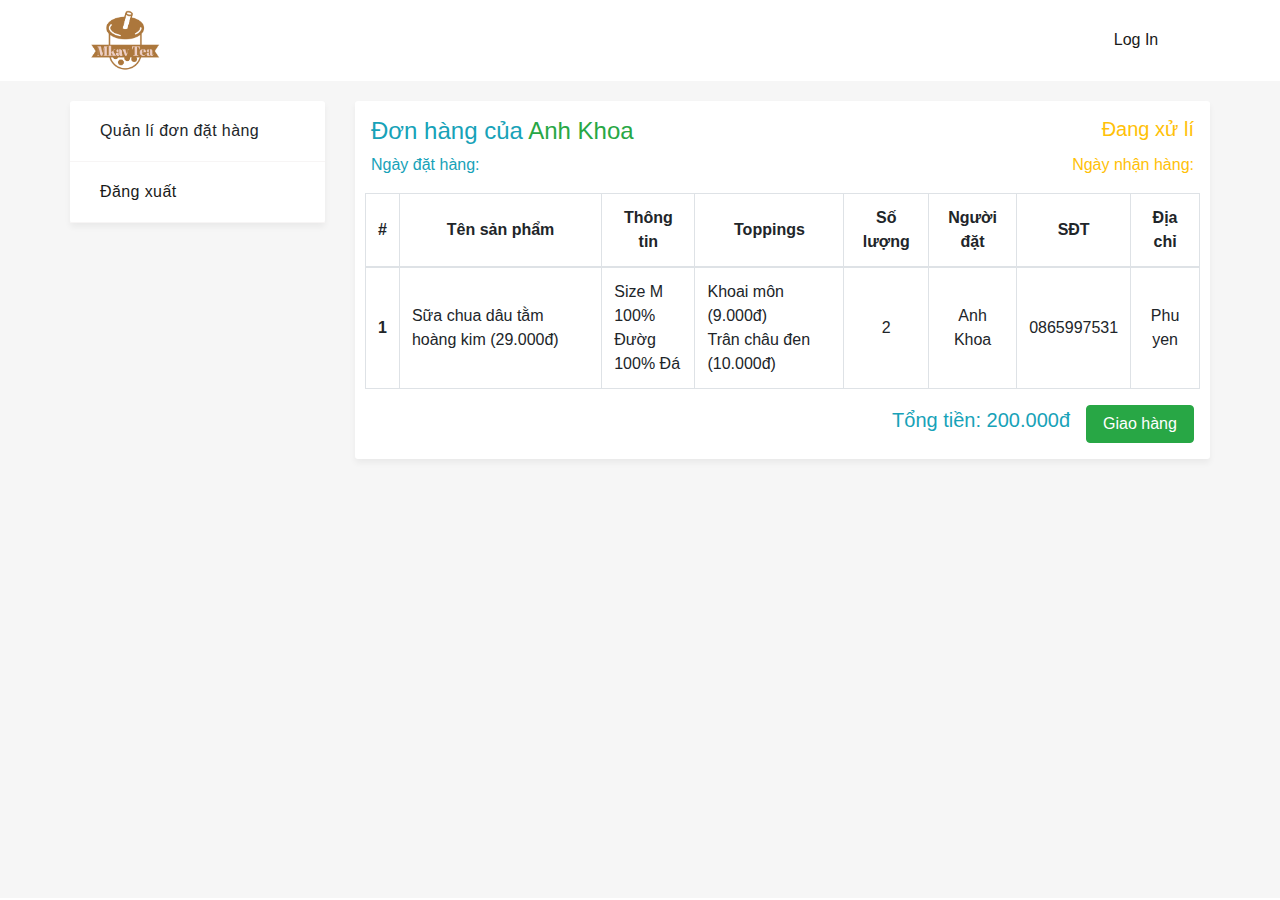
<file: salesman.html>
<!DOCTYPE html>
<html lang="en">

<head>
    <meta charset="UTF-8">
    <meta http-equiv="X-UA-Compatible" content="IE=edge">
    <meta name="viewport" content="width=device-width, initial-scale=1.0">
    <title>Mkav Tea</title>
    <link rel="shortcut icon" href="./assets/images/mkav-tea/logo_transparent.png" />
    <link rel="stylesheet" href="https://cdnjs.cloudflare.com/ajax/libs/font-awesome/6.0.0-beta2/css/all.min.css"
        integrity="sha512-YWzhKL2whUzgiheMoBFwW8CKV4qpHQAEuvilg9FAn5VJUDwKZZxkJNuGM4XkWuk94WCrrwslk8yWNGmY1EduTA=="
        crossorigin="anonymous" referrerpolicy="no-referrer" />
    <link rel="preconnect" href="https://fonts.googleapis.com">
    <link rel="preconnect" href="https://fonts.gstatic.com" crossorigin>
    <link
        href="https://fonts.googleapis.com/css2?family=Montserrat:wght@400;500;600;700&family=Baloo+2:wght@600;700&Barlow:wght@400;500;600&display=swap"
        rel="stylesheet">
    <link rel="stylesheet" href="./assets/css/style.css">
    <script src="https://cdnjs.cloudflare.com/ajax/libs/jquery/3.6.0/jquery.min.js"
        integrity="sha512-894YE6QWD5I59HgZOGReFYm4dnWc1Qt5NtvYSaNcOP+u1T9qYdvdihz0PPSiiqn/+/3e7Jo4EaG7TubfWGUrMQ=="
        crossorigin="anonymous" referrerpolicy="no-referrer"></script>
    <link rel="stylesheet" href="https://cdn.jsdelivr.net/npm/bootstrap@4.6.0/dist/css/bootstrap.min.css">
    <script src="https://cdnjs.cloudflare.com/ajax/libs/jquery/3.6.0/jquery.min.js"></script>
    <script src="https://cdn.jsdelivr.net/npm/bootstrap@4.6.0/dist/js/bootstrap.min.js"></script>
    <script src="https://cdn.jsdelivr.net/npm/bootstrap@4.6.0/dist/js/bootstrap.bundle.min.js"></script>
</head>

<style>
    html {
        font-size: 100%;
    }

    .profile-main__left--item {
        font-size: 16px;
    }

    .profile-main__left--item i {
        font-size: 14px;
    }
</style>

<body>
    <div class="wrapper">
        <header class="order-header">
            <div class="container">
                <a href="../" class="order-header-logo">
                    <img src="./assets/images/mkav-tea/logo_transparent.png" alt="">
                </a>
                <div class="order-header-button">
                    <a href="" class="btn">Log In</a>
                </div>
            </div>
        </header>
        <section class="profile-main">
            <div class="container">
                <div class="profile-main__left">
                    <div class="profile-main__left--item">
                        <i class="fas fa-shopping-cart"></i>
                        Quản lí đơn đặt hàng
                    </div>
                    <div class="profile-main__left--item">
                        <i class="fas fa-sign-out-alt"></i>
                        <a href="/user/logout">Đăng xuất</a>
                    </div>
                </div>
                <div class="profile-main__right">
                    <div class="tab" id="cart">
                        <div class="order">
                            <div class="order-title">
                                <div class=" d-flex justify-content-between pt-3 pl-3 pr-3">
                                    <span class="h4 text-info">Đơn hàng của <span class="h4 text-success">Anh Khoa</span> </span>
                                    <span class="order-status text-warning h5">Đang xử lí</span>
                                </div>
                                <div class=" d-flex justify-content-between pb-3 pl-3 pr-3">
                                    <span class="text-info">Ngày đặt hàng: </span>
                                    <span class="order-status text-warning">Ngày nhận hàng: </span>
                                </div>
                            </div>
                            <table class="table table-bordered">
                                <thead>
                                    <tr>
                                        <th scope="col" class="text-center align-middle">#</th>
                                        <th scope="col" class="text-center align-middle">Tên sản phẩm</th>
                                        <th scope="col" class="text-center align-middle">Thông tin</th>
                                        <th scope="col" class="text-center align-middle">Toppings</th>
                                        <th scope="col" class="text-center align-middle">Số lượng</th>
                                        <th scope="col" class="text-center align-middle">Người đặt</th>
                                        <th scope="col" class="text-center align-middle">SĐT</th>
                                        <th scope="col" class="text-center align-middle">Địa chỉ</th>
                                    </tr>
                                </thead>
                                <tbody>
                                    <tr>
                                        <th scope="row" class="text-center align-middle">1</th>
                                        <td class="align-middle">Sữa chua dâu tằm hoàng kim (29.000đ)</td>
                                        <td class="align-middle">Size M <br>100% Đườg <br>100% Đá <br></td>
                                        <td class="align-middle">Khoai môn (9.000đ) <br>Trân châu đen (10.000đ)</td>
                                        <td class="text-center align-middle">2</td>
                                        <td class="text-center align-middle">Anh Khoa</td>
                                        <td class="text-center align-middle">0865997531</td>
                                        <td class="text-center align-middle">Phu yen</td>
                                    </tr>
                                </tbody>
                            </table>
                            <div class="order-bottom d-flex justify-content-end align-items-center p-3">
                                <span class="h5 text-info">Tổng tiền: 200.000đ</span>
                                <button class="btn btn-success ml-3">Giao hàng</button>
                            </div>
                        </div>

                    </div>
                </div>
            </div>
    </div>
    </section>
    </div>
</body>

</html>
</file>
<file: assets/css/style.css>
@import "base.css";

.wrapper {
    width: 100%; 
    position: relative;
    overflow: hidden;
}

/* HEADER */

.wrapper {
    position: relative;
}

.header {
    background-color: white;
    padding: 6px 0;
    position: absolute;
    left: 0;
    right: 0;
}

.header-fixed {
    position: fixed;
    top: 0;
    left: 0;
    box-shadow: 0px 2px 4px 0 rgba(0, 0, 0, 0.05);
    z-index: 99;
}

.container {
    max-width: 1200px;
    margin: 0 auto;
}

.nav-bar {
    display: flex;
    justify-content: space-between;
    align-items: center;
    background-color: #fff;
}

.header-logo {
    flex: 1;
}

.header-logo img {
    width: 90px;
}

.menu {
    flex: 1.8;
    display: flex;
    justify-content: space-between;
    align-items: center;
}

.menu-item {
    font-size: 1.6rem;
    font-weight: 600;
    color: var(--text);
}

.menu-item:hover {
    color: var(--primary);
    transition: ease-in-out 0.3s;
}

.btn-group {
    font-size: 1.6rem;
    font-weight: 600;
    color: var(--text);
    display: flex;
    justify-content: space-between;
    align-items: center;
}

.btn-group button {
    margin: 0 14px;
}

/* SECTION HERO */
.section-hero {
    height: 632px;
    margin-top: 90px;
    background: linear-gradient(0deg, rgba(75, 72, 72, 0.6),     
    rgba(88, 85, 85, 0.6)), url("../images/header-bg.jpeg");
    background-repeat: no-repeat;
    background-size: 100vw;
    display: flex;
    justify-content: center;
    align-items: center;
}

.text-content {
    display: flex;
    flex-direction: column;
    justify-content: center;
    align-items: center;
    color: #fff;
}

.text-content h1 {
    max-width: 940px;
    text-transform: uppercase;
    margin-bottom: 36px;
}

.btn-lg-group button {
    margin: 0 20px;
}

/* SECTION PRODUCT */
.product-list {
    display: flex;
    flex-wrap: wrap;
    justify-content: center;
    align-items: center;
}

.product-list .product {
    width: calc(25% - 30px);
    margin: 0 15px 38px 15px;    
    box-shadow: 0px 2px 1.5px 0px #ccc;
    border-top: 1px solid #f1f1f1;
    position: relative;
    overflow: hidden;
    cursor: pointer;
    display: flex;
    flex-direction: column;
    height: 417px;
}

.product-header {
    padding: 60px 0;
    display: flex;
    flex-direction: column;
    justify-content: center;
    align-items: center;
    position: relative;
}

.product-header div img {
    width: 280px;
    color: var(--primary);
}

.decor-absolute {
    position: absolute;
    width: 260px;
    top: 40px;
    left: 26%;
}

.product-list .product-img-wrap {
    overflow: hidden;
    height: 270px;
}

.product-img {
    transition: all 0.3s;
}

.product-list .product-item {
    position: absolute;
    bottom: -50px;
    width: 100%;
    left: 0;
    display: flex;
    flex-direction: column;
    justify-content: center;
    align-items: center;
    background: var(--text-white);
    padding: 10px 0;
    transition: all 0.3s;
}

.product-list .product-title {
    font-size: 1.6rem;
    font-weight: 600;
    margin-bottom: 30px;
    margin-top: 5px;
}

.product-list .product-price {
    font-size: 1.4rem;
    font-weight: 600;
    color: var(--primary);  
    margin-bottom: 16px;
}

.product-list .product-price span {
    margin-left: 6px;
    color: #bebebe;
    text-decoration: line-through;
    transform: scale(0.9, 0.9);
}


.product-list .product-item .btn {
    margin-bottom: 5px;
}

.product:hover .product-item {
    bottom: 0;
}

.product-list .product:hover .product-img {
    transform: scale(1.2, 1.2);
    width: 100%;
    height: 100%;
}

.product-list .product-tag {
    position: absolute;
    width: calc(100% - 40px);
    top: 20;
    margin: 20px 20px;
    z-index: 1;
    display: flex; 
    align-items: center;
    justify-content: space-between;
}

.product-list .new-tag {
    font-size: 1.3rem;
    font-weight: 600;
    letter-spacing: -0.3px;
    transform: rotate(-15deg);
    color: #fff;
    background-color: var(--primary);
    padding: 12px 6px;
    border-radius: 50%;
}

.product-list .discount-tag {
    font-size: 1.3rem;
    font-weight: 700;
    letter-spacing: -0.3px;
    color: var(--primary);
    background-color: var(--text);
    padding: 12px 7px;
    border-radius: 50%;
}

.product-footer {
    display: flex;
    justify-content: center;
    align-items: center;
    padding: 40px 0 80px 0;
}


/* SECTION STORE */

.store {
    display: flex;
    justify-content: space-between;
    margin-bottom: 80px;
    background-color: var(--text-white);
    height: 400px;
    border-radius: 5px;
    overflow: hidden;
}

.store-image img {
    width: 800px;
    height: 400px;
}

.store-info {
    padding: 30px;
    display: flex;
    flex-direction: column;
    align-items: flex-start;
}

.store-header {
    font-size: 3.2rem;
}

.store-description {
    font-size: 1.6rem;
    margin-bottom: 30px;
    margin-top: 20px;
    line-height: 1.4;
}

.store-form {
    display: flex;
    flex-direction: column;
    width: 100%;
    position: relative;
}


.form-select {
    width: 100%;
    font-size: 1.6rem;
    font-weight: 500;
    padding: 16px 12px;
    outline: none;
    border: 1px solid #ced4da;
    border-radius: 5px;
    margin-bottom: 30px;
    -webkit-appearance: none;
    -moz-appearance: none;
    box-shadow: inset 0 1px 1px rgb(0 0 0 / 8%);
}

.store-form i {
    position: absolute;
    font-size: 1.5rem;
    right: 16px;
    top: 17px;
}

.store-form button {
    margin: 0 1px;
}

/* FOOTER */
footer {
    background: linear-gradient(0deg, rgba(51, 51, 51, 0.6),     
    rgba(51, 51, 51, 0.6)), url("../images/footer-bg.jpeg");
    color: rgb(243, 243, 243);
}

footer .container {
    display: flex;
    flex-direction: column;
    padding: 40px 0 20px 0;
}

.footer {
    display: flex;
    justify-content: space-between;
    background-repeat: no-repeat;
    background-size: 100vw;
    border-bottom: 1px solid rgb(243, 243, 243);
    padding-bottom: 20px;
}

.footer-logo {
    flex: 1.2;
    display: flex;
    flex-direction: column;
    align-items: center;
}

.footer-logo img {
    width: 200px;
}

.footer-contact {
    flex: 2;
}

.footer-content {
    flex: 1;
}

:is(.footer-contact, .footer-content) h4 {
    color: var(--primary); 
    text-align: left;
    text-transform: uppercase;
    font-size: 2.4rem;
    font-weight: 700;
}

.footer-contact i {
    color: var(--primary);  
}

:is(.footer-contact, .footer-content) ul {
    margin-top: 24px;
}

:is(.footer-contact, .footer-content) ul li {
    font-size: 1.6rem;
    font-weight: 400;
    margin-top: 10px;
}

.footer-content ul a {
    color:rgb(243, 243, 243);
}

.footer-contact ul li .fas {
    padding-right: 10px; 
}

.social-icons a {
    font-size: 1.8rem;
    margin-right: 18px;
}

.footer-download {
    padding-top: 6px;
}

.footer-download a img {
    width: 140px;
}

.footer-download a:first-child {
    margin-right: 10px;
}

.footer-bottom {
    padding-top: 20px;
    display: flex;
    align-items: center;
    justify-content: space-between;
}

.footer-bottom h4 {
    color: var(--primary);
    font-size: 2.0rem;
}

.footer-bottom p {
    font-size: 1.4rem;
    font-weight: 400;
}

/* MAP */
.section-map {
    margin-top: 120px;
    margin-bottom: 80px;
}
.map-form {
    display: flex;
    position: relative;
    justify-content: space-between;
    padding: 10px 15px;
    margin-bottom: 30px;
    background: var(--text-white);
}


.map-form select {
    width: 70%;
    font-size: 1.6rem;
    font-weight: 500;
    padding: 12px 8px;
    outline: none;
    border: 1px solid #ced4da;
    box-shadow: inset 0 1px 1px rgb(0 0 0 / 8%);
    -webkit-appearance: none;
    -moz-appearance: none;
}

.map-form i {
    position: absolute;
    font-size: 1.5rem;
    right: 390px;
    top: 25px;
}

.map-form .btn {
    width: 28%;
}


.map-wrapper {
    display: flex;
    height: 560px;
    width: 100%;
}

.store-list {
    width: calc(35% - 32px);
    background-color: var(--text-white);
    margin-right: 32px;
    overflow-y: auto;
}

.store-list::-webkit-scrollbar {
    width: 6px;
}

.store-list h2 {
    font-size: 2.2rem;
    text-align: left;
    padding: 6px 0 6px 18px;
    background-color: #E5DED8;
}

.store-list ul li {
    padding: 24px 0;
    border-bottom: 1px solid #e6d6d6;
}

#list-location li:hover {
    background-color: #e7e7e7;
    cursor: pointer;
    transition: ease-in-out 0.2s;
}

.store-list ul li h4 {
    font-size: 1.8rem;
    margin-bottom: 6px;
    font-weight: 600;
    padding-left: 18px;
}

.store-list ul li p {
    font-size: 1.5rem;
    line-height: 1.45;
    padding-left: 18px;
    padding-right: 18px;
}

#map {
    width: 65%;
    height: 100%;
}

.map-marker {
    padding: 0 10px 20px 10px;
    position: relative;
    overflow: hidden;
    border: none;
    min-width: 370px;
}

.map-marker h3 {
    font-size: 2.0rem;
    margin-bottom: 30px;
}

.map-marker p {
    font-size: 1.4rem;
    margin-top: 6px;
    display: flex;
}

.map-marker span:first-child {
    flex: 1;
}

.map-marker span:nth-child(2) {
    flex: 3;
}

.map-marker a {
    position: absolute;
    right: 10px;
    color: var(--primary);
    font-weight: 400;
}

.gm-ui-hover-effect {
    top: 9px !important;
    right: 3px !important;
}

/* ORDER */

.order-header {
    background-color: white;
    box-shadow: 0px 3px 5px 0 rgba(0, 0, 0, 0.05);
}

.order-header .container {
    display: flex;
    justify-content: space-between;
    align-items: center;
    padding: 10px 20px;
}

.order-header-logo img {
    width: 70px;
}

.order-header-logo {
    flex: 1;
}

.order-header-search {
    flex: 2;
    display: flex;
    align-items: center;
    justify-content: center;
    position: relative;
}

.order-header-search input {
    width: 100%;
    padding: 10px 36px;
    border: none;
    outline: none;
    background: var(--text-white);
    border-radius: 30px;
    font-family: 'Barlow', sans-serif;
    letter-spacing: 0.5px;
    font-size: 1.6rem;
}

.order-header-search i {
    position: absolute;
    top: translateY(50%);
    left: 11px;
    color: rgb(209, 209, 209);
    font-size: 1.5rem;
}

.order-header-button {
    flex: 1;
    display: flex;
    align-items: center;
    justify-content: right;
}

/* order main */
.order-main {
    background-color: var(--text-white);
    padding-bottom: 80px;
    font-family: 'Barlow', sans-serif;
    letter-spacing: 0.5px;
    font-weight: 400;
    min-height: 100vh;
}

.order-main .container {
    padding-top: 10px;
    display: flex;
    
    justify-content: space-between;
}

.order-sidebar {
    background-color: white;
    height: fit-content;
    width: 25%;
    border-radius: 5px;
    box-shadow: 0 6px 10px 0 rgba(0, 0, 0, 0.05);
}

.order-sidebar-left {
    display: flex;
    flex-direction: column;
}

.order-sidebar-left h3 {
    font-size: 2.0rem;
    font-weight: 500;
    padding: 12px 12px 12px 20px;
    border-bottom: 1px solid rgb(240, 239, 239);
}

.order-sidebar-left ul {
    margin-bottom: 12px;
}

.order-sidebar-left ul li {
    margin: 0 16px;
    padding: 12px 0 10px 0;
    font-size: 1.8rem;
    font-weight: 400;
    border-bottom: 1px solid rgb(240, 239, 239);
    color: var(--text);
    display: flex;
    justify-content: space-between;
    align-items: center;
    cursor: pointer;
}

.none-border {
    border-bottom: none !important;
}

.order-center {
    width: calc(50% - 36px);
    margin: 0 18px;
}

.category {
    position: relative;
}

.category .fa-chevron {
    position: absolute;
    top: 4px;
    right: 20px;
    font-size: 1.6rem;
    cursor: pointer;
}

.category h3 {
    font-size: 2.0rem;
    margin: 20px;
    font-weight: 500;
}

.category .list-product {
    display: flex;
    flex-wrap: wrap;
}

.category .list-product .product {
    width: calc(33% - 10px);
    background-color: white;
    border-radius: 3px;
    box-shadow: 0 4px 4px 0 rgba(0, 0, 0, 0.05);
    margin-right: 10px;
    color: var(--text);
    position: relative;
    display: flex;
    flex-direction: column;
    justify-content: space-between;
    cursor: pointer;
    margin-bottom: 14px;
}

.category .list-product .product:nth-child(3n){
    margin-right: 0 !important;
}

.category .list-product .product div img {
    padding: 16px 16px 10px 16px;
}

.category .list-product .product .product-bottom h5 {
    font-size: 1.6rem;
    font-weight: 500;
    padding: 10px 16px 6px 16px;
}

.category .list-product .product .product-bottom div {
    padding-left: 16px;
    color: var(--primary);
    font-size: 1.5rem;
    margin-bottom: 20px;
}

.category .list-product .product .product-bottom div span {
    color: #bebebe;
    text-decoration: line-through;
    transform: scale(0.9, 0.9);
    margin-left: 4px;
}

.category .list-product .product .product-bottom i {
    position: absolute;
    color: #7a7aff;
    font-size: 2.0rem;
    right: 16px;
    bottom: 22px;
}


/* Sidebar right */
.cart-group-top .cart-title {
    display: flex;
    justify-content: space-between;
    align-items: center;
    padding: 12px;
    border-bottom: 1px solid rgb(240, 239, 239);
}

.cart-group-top .cart-title .cart-title-left {
    font-size: 2.0rem;
    font-weight: 500;
}

.cart-group-top .cart-title .cart-title-right {
    font-size: 1.4rem;
    font-weight: 400;
    cursor: pointer;
}

.cart-group-top .cart-order .cart-order-item {
    display: flex;
    align-items: center;
    justify-content: space-between;
    padding: 12px 0;
    margin: 0 12px;
    border-bottom: 1px solid rgb(240, 239, 239);
}

.cart-order-item-left {
    width: 75%;
}

.cart-order-item-left .name {
    font-size: 1.6rem;
    font-weight: 500;
}

.cart-order-item-left .customize {
    font-size: 1.4rem;
    color: #7c7c7c;
    margin-top: 2px;
}

.cart-order-item-left .total {
    font-size: 1.5rem;
    color: var(--primary);
    margin-top: 2px;
}

.cart-order-item-right {
    display: flex;
    width: 25%;
    justify-content: space-around;
    align-items: center;
}

.cart-order-item-right i {
    font-size: 2.0rem;
    color: #7a7aff;
    cursor: pointer;
}

.cart-order-item-right .remove-cart {
    cursor: pointer;
    font-size: 14px;
}

.cart-order-item-right .amount {
    font-size: 1.6rem;
    margin: 0 8px;
}

.cart-group-bottom {
    margin-bottom: 12px;
}

.cart-group-bottom .cart-count {
    display: flex;
    padding: 20px;
    align-items: center;
}

.cart-group-bottom .cart-count img {
    width: 22px;
}

.cart-group-bottom .cart-count .cart-count-item {
    font-size: 1.5rem;
    margin-left: 4px;
}

.cart-group-bottom .cart-count .cart-count-item-4 {
    color: var(--primary);
}

.cart-button {
    background-color: var(--primary);
    padding: 4px 6px 6px 6px;
    border-radius: 30px;
    width: 75%;
    text-align: center;
    margin: 0 auto;
    color: white;
    font-size: 1.6rem;
    font-weight: 500;
    cursor: pointer;
}

#scroll-top {
    position: fixed;
    font-size: 5.0rem;
    bottom: 30px;
    right: 40px;
    cursor: pointer;
    color: var(--primary);
    transition: all 0.3s;
}

/* POPUP */
.popup {
    position: fixed;
    top: 0;
    left: 0;
    width: 100vw;
    height: 100vh;
    border-radius: 3px;
    /* display: flex; */
    align-items: center;
    justify-content: center;
    font-family: 'Barlow', sans-serif;
    display: none;
    -webkit-user-select: none;
    -moz-user-select: none;
    -ms-user-select: none;
    user-select: none;
}

.overlay {
    width: 100%;
    height: 100%;
    background-color: rgba(0, 0, 0, 0.4);
    position: absolute;
    top: 0;
    z-index: -1;
}

.popup-content {
    width: 650px;
    height: 480px;
    background: var(--text-white);
}

.popup-info {
    display: flex;
    padding: 10px 20px;
    position: relative;
}

.popup-info-left {
    margin-right: 20px;
}

.popup-info-left img {
    width: 180px;
    border-radius: 6px;
}

.popup-info-right .name {
    font-size: 2.0rem;
    margin-bottom: 20px;
}

.popup-info-right .price {
    color: var(--primary);
    font-size: 1.6rem;
    margin-bottom: 12px;
}

.popup-info-right .price span:nth-child(2) {
    color: #bebebe;
    text-decoration: line-through;
    transform: scale(0.9, 0.9);
    margin-left: 4px;
}

.popup-info-right .info {
    font-size: 1.6rem;
    font-style: italic;
    font-weight: 400;
    color: #bebebe;
    margin-bottom: 12px;
}

.popup-info-right .quantity {
    display: flex;
    align-items: center;
}

.popup-info-right .quantity i {
    color: #7a7aff;
    font-size: 2.0rem;
    cursor: pointer;
    margin-right: 14px;
}

.popup-info-right .quantity .amount {
    font-size: 1.6rem;
    margin-right: 14px;
}

.popup-info-right .quantity .money {
    background-color: var(--primary);
    max-width: 81.66px;
    padding: 6px 8px 8px 8px;
    border-radius: 30px;
    width: 75%;
    text-align: center;
    color: white;
    font-size: 1.6rem;
    font-weight: 500;
    cursor: pointer;
    margin-left: 10px;
}

.popup-info .fa-times {
    position: absolute;
    top: 10px;
    right: 18px;
    font-size: 2.4rem;
    cursor: pointer;
}

.popup-customize {
    padding: 0 20px;
    overflow-y: auto;
    height: 50%;
}

.popup-customize-item {
    margin-bottom: 12px;
}

.popup-customize-item .title {
    font-size: 1.8rem;
    margin-left: 20px;
    margin-bottom: 6px;
}

.popup-customize-item .content-list {
    width: 100%;
    border-radius: 4px;
    overflow: hidden;
    font-size: 1.6rem;
    font-weight: 400;
    position: relative;
    box-shadow: 0 2px 4px 0 rgba(0, 0, 0, 0.05);
}

.popup-customize-item .content {
    background-color: white;
    width: 100%;
    padding: 10px 16px;
    font-size: 1.6rem;
    font-weight: 400;
    position: relative;
}

.popup-customize-item .content label {
    padding-left: 26px;
    padding-right: 6px;
    cursor: pointer;
    display: flex;
    justify-content: space-between;
}

.popup-customize-item .content input {
    position: absolute;
    top: calc(50% - 8px);
    left: 20px;
    height: 16px;
    width: 16px;
    cursor: pointer;
    z-index: 2;
    opacity: 0;
}

.checkmark {
    position: absolute;
    top: calc(50% - 8px);
    left: 20px;
    height: 16px;
    width: 16px;
    background-color: #eee;
    border-radius: 50%;
}

.popup-customize-item .content:hover input ~ .checkmark {
    background-color: #ccc;
}

.popup-customize-item .content input:checked ~ .checkmark {
    background-color: var(--primary);
}

.checkmark:after {
    content: "";
    position: absolute;
    display: none;
}

.popup-customize-item .content input:checked ~ .checkmark:after {
    display: block;
}

.checkmark-cb {
    position: absolute;
    top: calc(50% - 8px);
    left: 20px;
    height: 16px;
    width: 16px;
    border-radius: 4px;
    background-color: #eee;
}

.popup-customize-item .content:hover input ~ .checkmark-cb {
    background-color: #ccc;
}

.popup-customize-item .content input:checked ~ .checkmark-cb {
    background-color: var(--primary);
}

.popup-customize-topping .list-topping {
    overflow: hidden;
    border-radius: 4px;
    box-shadow: 0 2px 4px 0 rgba(0, 0, 0, 0.05);
}

.popup-customize-topping .content {
    border-radius: 0;
    box-shadow: none;
}

/* Profile */
.profile-main {
    background-color: var(--text-white);
    min-height: calc(100vh - 83px);
}

.profile-main .container {
    display: flex;
    padding: 20px 0;
    font-family: 'Barlow', sans-serif;
}

.profile-main__left {
    background-color: white;
    height: fit-content;
    width: calc(25% - 30px);
    margin-right: 30px;
    border-radius: 3px;
    box-shadow: 0 4px 6px 0 rgba(0, 0, 0, 0.05);
    display: flex;
    flex-direction: column;
}

.profile-main__left--item {
    padding: 18px;
    font-size: 1.6rem;
    letter-spacing: 0.4px;
    font-weight: 400;
    border-bottom: 1px solid rgb(247, 245, 245);
    cursor: pointer;
    display: flex;
    align-items: center;
}

.profile-main__left--item.active {
    border-left: 2px solid var(--primary);
}

.profile-main__left--item i {
    margin-right: 12px;
    font-size: 1.4rem;
}

.profile-main__right {
    width: 75%;
    min-height: 225px;
    background-color: white;
    border-radius: 3px;
    box-shadow: 0 4px 6px 0 rgba(0, 0, 0, 0.05);
    overflow: hidden;
}

.tab {
    display: flex;
    flex-direction: column;
}

.tab .bg-top {
    background-image: url("../images/footer-bg.jpeg");
    width: 100%;
    height: 250px;
    display: block;
    position: relative;
    text-align: center;
    background-size: cover;
    background-repeat: no-repeat;
}

.profile-content {
    position: relative;
    top: -30px;
    margin: 0 20px;
    border-radius: 5px;
    box-shadow: 0 0 2px 3px rgba(0, 0, 0, 0.05);
    background-color: #fff;
}

.profile-content .avatar {
    position: absolute;
    left: calc(50% - 70px);
    top: -70px;
    width: 140px;
    height: 140px;
}

.profile-content .avatar img {
    width: 140px;
    height: 140px;
    object-fit: cover;
    border-radius: 50%;
    border: 4px solid #fff;
    box-shadow: 0 0 4px 6px rgba(0, 0, 0, 0.05);
}

.profile-content .avatar label {
    background-color: #fff;
    border-radius: 50%;
    padding: 10px;
    cursor: pointer;
    position: absolute;
    bottom: 0px;
    right: 10px;
    box-shadow: 0 0 2px 3px rgba(0, 0, 0, 0.05);
}

.profile-content .avatar label i {
    font-size: 1.6rem;
    color: var(--primary);
}

.profile-form {
    margin-top: 100px;
    padding: 0 20px 25px 20px;
    display: flex;
    flex-wrap: wrap;
    border-top: 1px solid rgb(240, 240, 240);
}

.profile-form-item {
    width: 50%;
    display: flex;
    flex-direction: column;
    padding: 12px 0;

}

.profile-form-item label {
    font-size: 1.4rem;
    letter-spacing: 0.4px;
    padding-bottom: 4px;
    color: #ADB6CB;
    font-weight: 400;
}

.profile-form-item input {
    border: none;
    outline: none;
    font-weight: 400;
    font-size: 1.6rem;
    padding: 4px 0;
    color: #6c6e72;
    font-family: 'Barlow', sans-serif;
    border-bottom: 1px solid rgb(240, 240, 240);
}

.profile-form-item:nth-child(odd) {
    padding-right: 16px;
}

.profile-form-item:nth-child(even) {
    padding-left: 16px;
}

.tab .cart-button {
    border: none;
    outline: none;
    width: 240px;
    padding: 8px 0;
    font-family: 'Barlow', sans-serif;
    font-size: 1.8rem;
    font-weight: 400;
    margin-bottom: 30px;
}

td img {
    width: 24px;
    height: 24px;
    object-fit: cover;
}

.tab table {
    width: calc(100% - 20px);
    margin: 0 10px;
}
</file>
<file: assets/css/admin.css>
@import "style.css";

html {
    font-size: 100%;
}

.profile-main__left--item {
    font-size: 16px;
}

.profile-main__left--item i {
    font-size: 14px;
}

#admin .btn-add {
    margin: 20px;
    /* display: flex; */
    /* justify-content: center;
    align-items: center; */
}

#admin table {
    width: calc(100% - 20px);
    margin: 0 10px;
    margin-bottom: 20px;
}

td img {
    width: 24px;
    height: 24px;
    object-fit: cover;
}

.modal-title {
    color: rgb(8, 138, 127);
}

.form-group > label {
    color: rgb(8, 138, 127);
}
</file>
